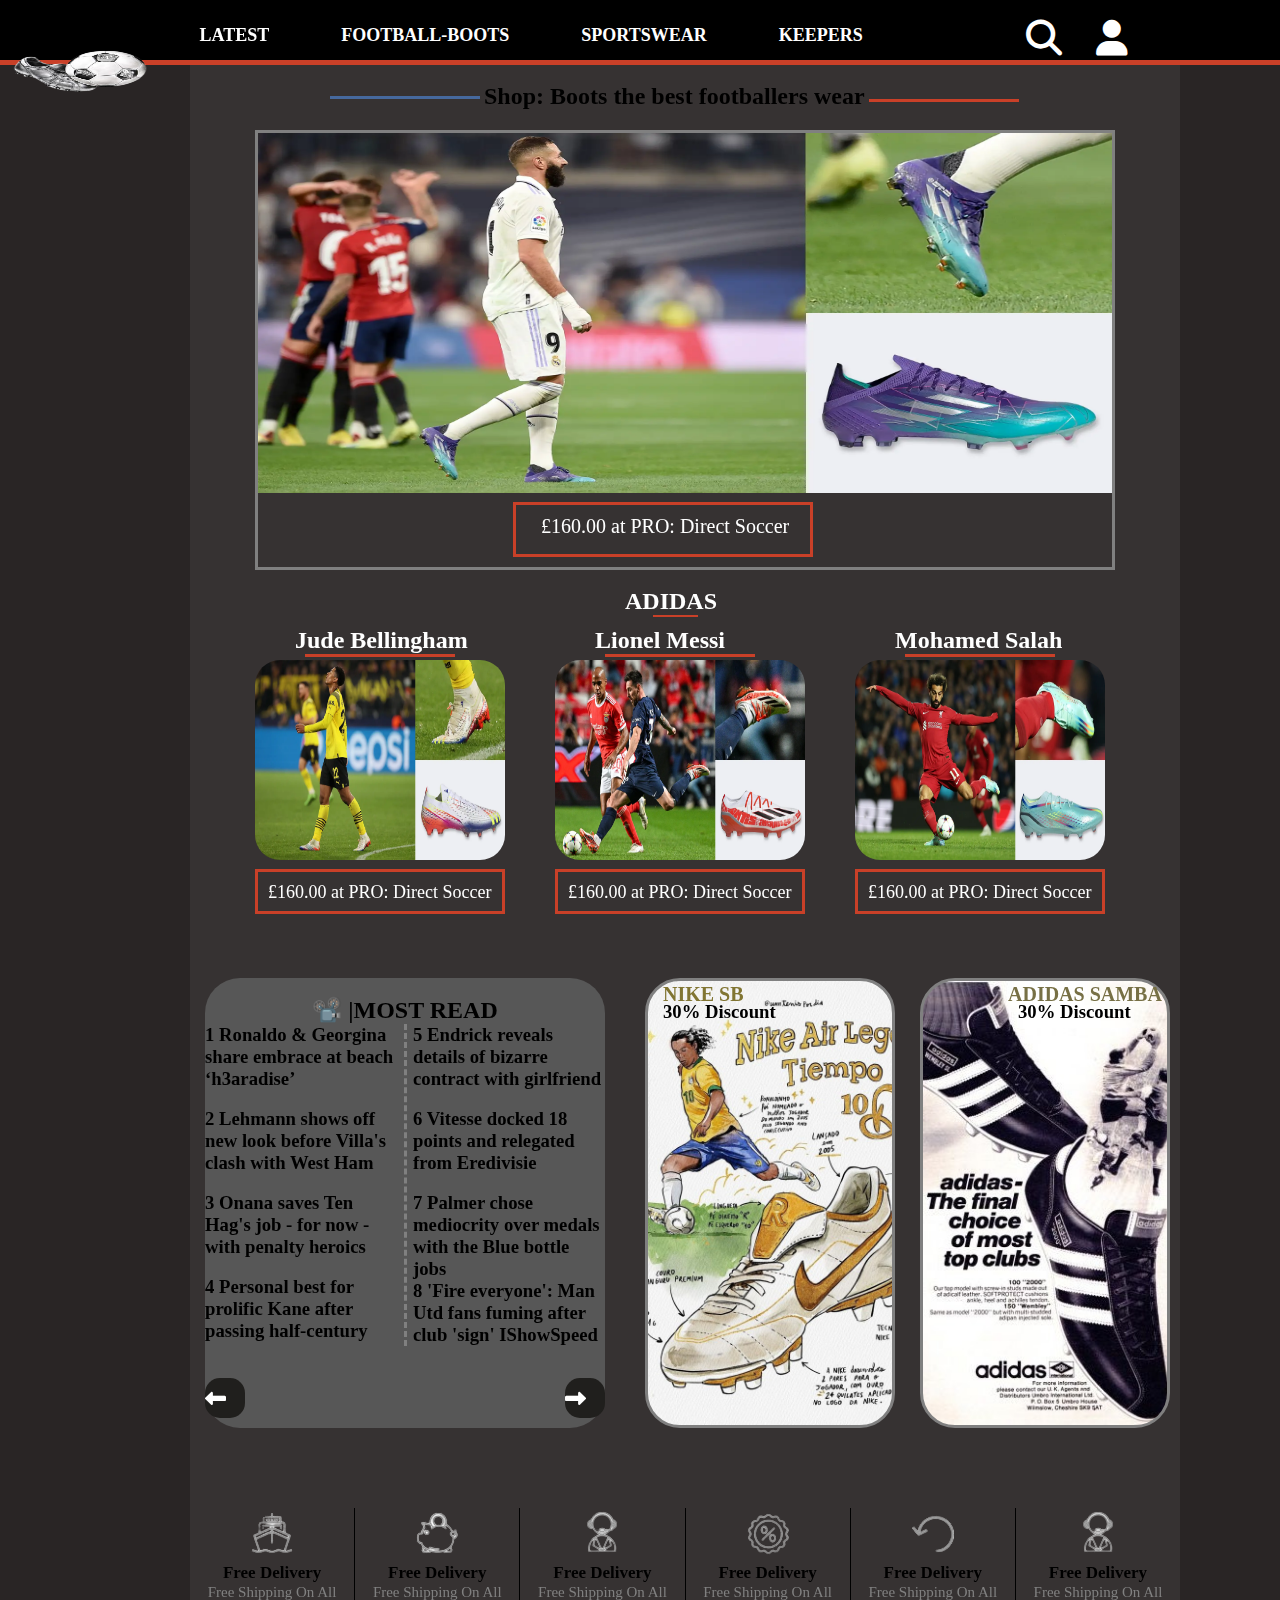
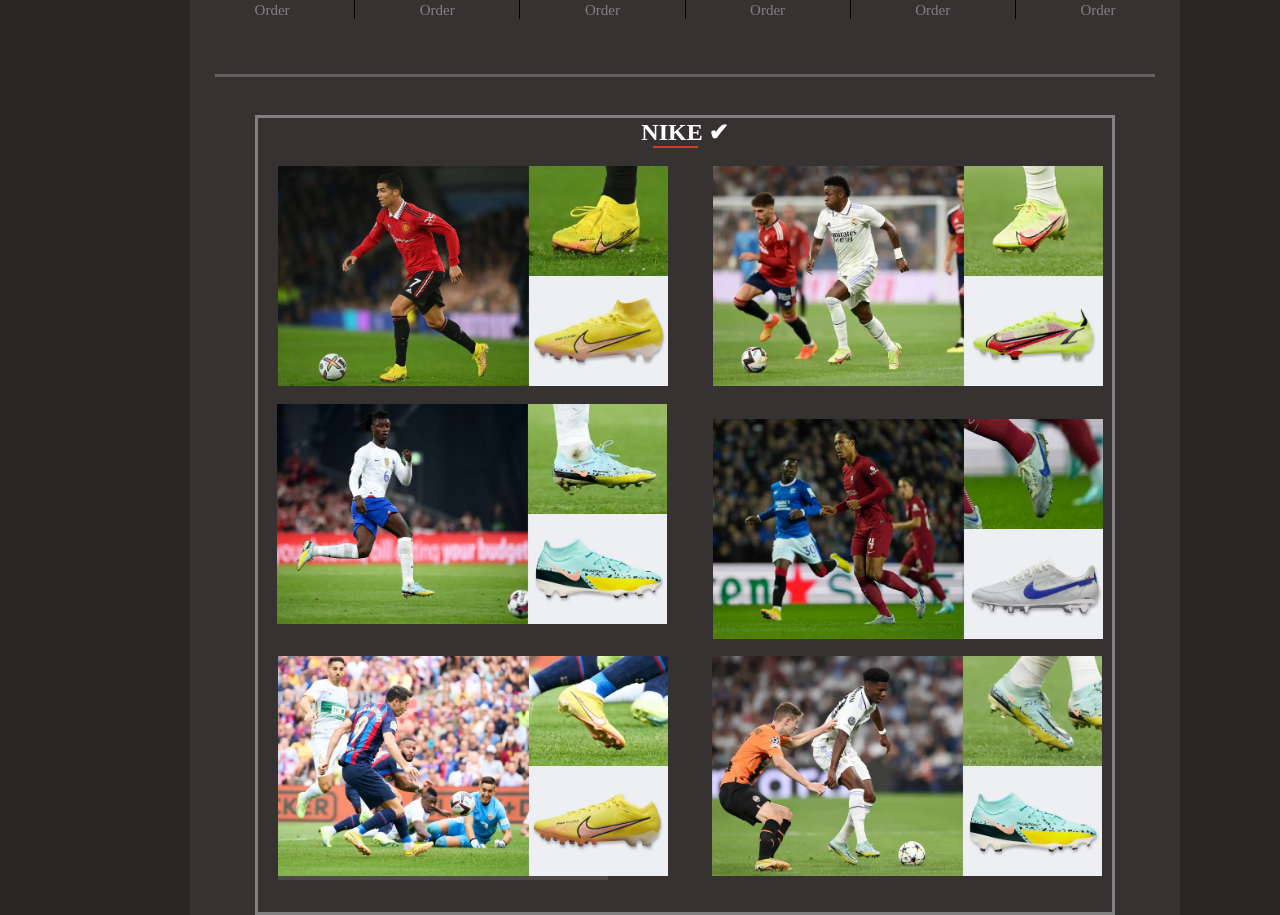
<file: index.html>
<!DOCTYPE html>
<html lang="en">
<html>
    <head>
        <link rel="stylesheet" href="css/stylesheet.css">
        <link rel="stylesheet" href="css/all.css">
    </head>
    <body>
        
     <header>
        <div class="containerl">
            <div class="header-content">
            <img class="imgs"  src="imagesp2/486fe4778c0edbe0fff3c2fb2a5f0b3d-removebg-preview.png" width="170" height="55"  alt="000">
            <nav>
            <ul class="list-unstyled">
                <li class="dropdown">
                <a class="link-item" href="000000"> LATEST</a>
                <div class="dropdown-menu">
                    <ul class="list-unstyled">
                        <li><a href="#">LEAGUES</a></li>
                        <li><a href="#"> Premier League </a></li>
                        <li><a href="#"> La Liga </a></li>
                        <li><a href="#"> Serie A </a></li>
                        <li><a href="#"> Bundesliga </a></li>
                    </ul>
                    <ul class="list-unstyled">
                        <li><a href="#">CLUBS</a></li>
                        <li><a href="#">Real Madrid</a></li>
                        <li><a href="#">Barcelona</a></li>
                        <li><a href="#">PSG</a></li>
                        <li><a href="#">Bayern Munich</a></li>
                    </ul>
                    <ul class="list-unstyled">
                        <li><a href="#">INTERNATIONAL</a></li>
                        <li><a href="#">Portugal</a></li>
                        <li><a href="#">Argentina</a></li>
                        <li><a href="#">Brazil</a></li>
                        <br>
                        <li><a href="#">France</a></li>
                    </ul>
                </div>
            </li>
             
            <li><a class="link-item" href="000000">FOOTBALL-BOOTS</a></li>
            <li><a class="link-item" href="000000">SPORTSWEAR</a></li>
           
            <li><a class="link-item" href="000000">KEEPERS</a></li>
            <li><a class="link-item dd" href="000000">SALE%</a></li>
        </nav>
        




            <div class="login">
                    <ul class="list-unstyled">
                        <li > <i class="fa fa-search fa-2x"></i></li>
                        <li> <i class="fa fa-user fa-2x"></i></li>
                        <li class="cart"> <i class="icon fa fa-cart-plus fa-2x"></i>Your Bag</li>
        </ul><!-- /list-unstyled -->
    </div> <!-- /login -->
        </div> <!-- header-content -->
    </div><!-- /container -->
     </header>
     <hr class="head">

     <div class="all">
        <br> 
        <div class="start"> </div>  <h2 class="f1">Shop: Boots the best footballers wear </h2>     <div class="end"></div>
     <section class="slider">
        <div class="container hover-lazy-felix">
        <img src="imagesp2/Karim_Benzema_-_adidas_X_Speedflow.1.webp" alt=" is image" width="360" height="360">
       </div> <!-- /container -->
       <div class="put">
       <a class="benz" href="00000">£160.00 at PRO: Direct Soccer</a>
    </div>
    </section> 
<br>
    <section class="adidas">
        <div class="contents">
    <h2 class="adidasv">ADIDAS</h2>
    <p class="mid"></p>
</div>
    <div class="parent">
    <div class="r1 gg">
        <h2 class="name-player">Jude Bellingham</h2>
        <div class="lines"></div>
        <div class="team-img">
        <img class="ff" src="imagesp2/Jude_Bellingham_-_Adidas_Predator_Edge.1_Low.webp" alt=" is image" width="250" height="200">
        <div class="team-icons">
            <a href="#"> <i class="icon fa fa-angle-right fa-2x"></i></a> 
         </div> <!-- team-icons -->
        </div>
        <div class="player">
            <a class="plays" href="00000">£160.00 at PRO: Direct Soccer</a>
            
         </div>
         
    </div>
    <div class="r2 gg">
        <h2 class="name-player">Lionel Messi</h2>
        <div class="lines"></div>
        <div class="team-img">
        <img class="ff" src="imagesp2/Lionel_Messi_-_adidas_X_Speedportal_Messi.1_Balon_Te_Adoro.webp" alt=" is image" width="250" height="200">
        <div class="team-icons">
            <a href="#"> <i class="icon fa fa-angle-right fa-2x"></i></a> 
         </div> <!-- team-icons -->
        </div>
        <div class="player">
            <a class="plays" href="00000">£160.00 at PRO: Direct Soccer</a>
         </div>
    </div>
    <div class="r3 gg">
        <h2 class="name-player">Mohamed Salah</h2>
        <div class="lines"></div>
        <div class="team-img">
        <img class="ff" src="imagesp2/Mohamed_Salah_-_adidas_X_Speedportal.1.webp" alt=" is image" width="250" height="200">
        <div class="team-icons">
            <a href="#"> <i class="icon fa fa-angle-right fa-2x"></i></a> 
         </div> <!-- team-icons -->
        </div>
        <div class="player">
            <a class="plays" href="00000">£160.00 at PRO: Direct Soccer</a>
         </div> 
    </div>
    <!-- <div class="r4 gg">
        <h2 class="name-player">Pedri</h2>
        <img class="ff" src="images p2/Pedri_-_adidas_Copa_Sense_.webp" alt=" is image" width="200" height="200">
        <div class="player">
       <a class="benz" href="00000">£160.00 at PRO: Direct Soccer</a>
    </div>
    </div> -->
</div>
    </section>
    <!-- <br> -->
    <section class="place">
        <!-- <br> -->
        <div class="book1">
            <br>
         <h2 class="text">📽️ |MOST READ
           </h2>
       
         <div class="kalam">
         <h3> 1
             Ronaldo & Georgina share embrace at beach ‘h3aradise’</h3>
           <br>
           <h3> 2
            Lehmann shows off new look before Villa's clash with West Ham</h3>
            <br>
            <h3> 3
            Onana saves Ten Hag's job - for now - with penalty heroics</h3>
            <br>
            <h3>4
            Personal best for prolific Kane after passing half-century</h3>
            <!-- <br> -->
            <h3> 5
            Endrick reveals details of bizarre contract with girlfriend</h3>
            <br>
            <h3> 6
            Vitesse docked 18 points and relegated from Eredivisie</h3>
            <br>
            <h3> 7
            Palmer chose mediocrity over medals with the Blue bottle jobs</h3>
            
            <h3> 8
            'Fire everyone': Man Utd fans fuming after club 'sign' IShowSpeed</h3>
        </div>
        <div class="team-icons2">
           <a href="#">  <i class="fa-solid fa-left-long"></i></a>
            
         </div> <!-- team-icons -->
         <div class="team-icons3">
            <a href="#"> <i class="fa-solid fa-right-long"></i></a> 
            
         </div> <!-- team-icons -->
        </div>
        <div class="book2">
            <div class="discount-item-info">
                <h3 class="open">30% Discount</h3>
                <h2 class="close">NIKE SB </h2>
            </div> <!-- ./discount-item-info -->
        </div>
        <div class="book3">
            <div class="discount-item-info">
                <h3 class="open2">30% Discount</h3>
                <h2 class="close2">ADIDAS SAMBA</h2>
            </div> <!-- ./discount-item-info -->
        </div>
    </section>
    <!-- <br> -->
    
    <div class="sprites">
        <div class="sprite-item" style="position: relative;">
            <div class="sprite-icon sprite-icon-1" ></div>
            <div class="sprite-info">
                <h3  class="" style="position: relative;">Free Delivery </h3>
                <span>Free Shipping On All Order</span>
            </div> <!-- ./sprite-info -->
        </div> <!-- ./sprite-icon -->
        <div class="sprite-item">
            <div class="sprite-icon sprite-icon-2"></div>
            <div class="sprite-info">
                <h3>Free Delivery</h3>
                <span>Free Shipping On All Order</span>
            </div> <!-- ./sprite-info -->
        </div> <!-- ./sprite-icon -->
        <div class="sprite-item">
            <div class="sprite-icon sprite-icon-3"></div>
            <div class="sprite-info">
                <h3>Free Delivery</h3>
                <span>Free Shipping On All Order</span>
            </div> <!-- ./sprite-info -->
        </div> <!-- ./sprite-icon -->
        <div class="sprite-item">
            <div class="sprite-icon sprite-icon-4"></div>
            <div class="sprite-info">
                <h3>Free Delivery</h3>
                <span>Free Shipping On All Order</span>
            </div> <!-- ./sprite-info -->
        </div> <!-- ./sprite-icon -->
        <div class="sprite-item" >
            <div class="sprite-icon sprite-icon-5" >
            </div>
            <div class="sprite-info">
                <h3>Free Delivery</h3>
                <span>Free Shipping On All Order</span>
            </div> <!-- ./sprite-info -->
        </div> <!-- ./sprite-icon -->
            <div class="sprite-item" >
                <div class="sprite-icon sprite-icon-6" >
                </div>
                <div class="sprite-info">
                    <h3>Free Delivery</h3>
                    <span>Free Shipping On All Order</span>
                </div> <!-- ./sprite-info -->
               </div> <!-- ./sprite-icon -->
    </div>
    <hr class="head2">
<br>
<section class="nike">
    <div class="contents">
        <h2 class="nikev"> NIKE ✔</h2>
        <p class="mid"></p>
    </div>
   
   
    <br>
  <section class="s1">
    <div class="front1">

    </div> 
    <div class="back1">
       
        <h3> Cristiano Ronaldo </h3>
        <h4> Nike Zoom Mercurial Superfly 9 </h4>
        <img src="imagesp2/459736e53c0be2c3f3c49c2dd98316a1.jpg" alt="3" width="330" height="180">

    </div>
  </section>
   
  <div class="div2">
    <div class="front2">

    </div> 
    <div class="back2">
        
        <h3> Vinicius Jr. </h3>
        <h4> Nike Mercurial Vapor 14 Elite  </h4>
        <img src="imagesp2/0a086531cc4c8f35bfec162e8bc3202f.jpg" alt="3" width="330" height="180">
    </div>
  </div>
  
   
  <div class="div3">
    <div class="front3">

    </div> 
    <div class="back3">
        
        <h3> Eduardo Camavinga </h3>
         <h4> Nike Phantom GT2 Elite </h4>
         <img src="imagesp2/f39c02e0d07ecb9c1d2e00e2bbf8526c.jpg" alt="3" width="330" height="180">
    </div>
</div>

  <!-- <div class="div4">
    <div class="front4">

    </div> 
    <div class="back4">
       
        <h3> Ruben Dias </h3>
        <h4> Nike Phantom GT2 Elite </h4>
        <img src="imagesp2/dc942ad6ea03626b8452fa83c9b39441.jpg" alt="3" width="330" height="180">
    </div>
  </div> -->

  <div class="div5">
    <div class="front5">

    </div> 
    <div class="back5">
        
        <h3> Virgil Van Dijk </h3>
        <h4>  Nike Tiempo Legend 9 Elite MI </h4>
        <img src="imagesp2/5f37c2c845bf348251ebcd08505559ee.jpg" alt="3" width="330" height="180">
    </div>
  </div>

  <!-- <div class="div6">
    <div class="front6">

    </div> 
    <div class="back6">
        
        <h3> Harry Kane </h3>
        <h4> Nike Phantom GT2 Elite  </h4>
        <img src="imagesp2/18e817f9d123e5cccf48fe4be9f53539.jpg" alt="3" width="330" height="180">
    </div>
  </div> -->

  <section class="div7">
    <div class="front7">

    </div> 
    <div class="back7">
        
        <h3> Robert Lewandowski </h3>
        <h4> Nike Zoom Mercurial Vapor 15 </h4>
        <img src="imagesp2/s-l1600_55ca22a4-3002-4975-92d8-0fe941d0eb11.webp" alt="3" width="330" height="180">
    </div>
  </section>

  <div class="div8">
    <div class="front8">

    </div> 
    <div class="back8">
       
        <h3> Aurelien Tchouameni </h3>
        <h4> Nike Phantom GT2 DF Elite </h4>
        <img src="imagesp2/29f8879df838295541f882e82a251ab0.jpg" alt="3" width="330" height="180">
    </div>
  </div>
</section>



</div><!-- /all -->
    </body>
</html>
</file>
<file: css/stylesheet.css>
* {
    margin:0;
    padding:0;
    box-sizing: border-box;
}

header {
    width: 100%;
    height: 60px;
    background-color: black;
}
body{
   
    background-color: rgb(41, 37, 37);
    perspective: 700px; 
    font-family: 'Times New Roman', Times, serif;
}
.all{
    position: absolute;
    background-color:rgb(54, 50, 50) ;
    margin-left: 190px;
    /* top: 75px; */
    width: 990px;
    height: 2450px;
    
}
.containerl {
    /* width: 80%; */
    margin: auto;
}
.imgs{
    position: relative;
    
}
.dd{
    position: relative;
    /* left: 780px; */
    bottom: 71.5px;
    top: -1px;
}
.header-content nav ul li .dd{
    color: red;
}
.cart{
    top: -1px;
    position: relative;
    bottom: 65px;
    /* left: 130px; */
}
.list-unstyled {
    list-style: none;
}
a {
    text-decoration: none;
}
.list-unstyled li{
    list-style: none;
    font-size: large;
    display: inline-block;
    
    margin: 15px 15px;
}
.list-unstyled{
    float: right; 
}
.list-unstyled li a{
    /* color: aliceblue; */
    text-decoration: none;
    color: white;
}
.header-content{
    display: flex;
    justify-content: space-between;
    align-items: center;
}
/* .header-content img{
flex: 1;
max-width: 150px;
}
.header-content nav{
flex:3;
text-align: center;
}
.header-content  .login{
flex:1;
text-align: right;
} */
/* .header-content ul li {
    display: inline-block;
} */

.header-content nav ul li .link-item {
    position: relative;
    padding: 10px 19px;
    display: block;
    font-weight: bold;
    position: relative;
}
.header-content nav ul li .link-item:before,
.header-content nav ul li .link-item:after{
content:"";
position: absolute;
border-style: solid; 
left: 0;
top:0; 
transition: transform 0.2s;
}
.header-content nav ul li .link-item:before{
    border-width: 0 2px;
    height: 100%; 
    width: 95%;
    transform: scale3d(1,0,1);
    color: rgb(201, 64, 40);
}
.header-content nav ul li .link-item:hover:before{
 transform: scale3d(1,1,1);
}
.header-content nav ul li .link-item:after{
border-width: 2px 0;
height: 91%; 
width: 98%;
transform: scale3d(0,1,1);
transform-origin: left;
color: rgb(201, 64, 40);
}
.header-content nav ul li .link-item:hover:after{
 transform: scale3d(1,1,1);
 transition-delay: .2s;
}
.dropdown{
    z-index: 100;
    position: relative;
    }
    .dropdown-menu{
        z-index: 100;
        position: absolute;
        width: 550px;
        border: 2px solid ;
        background-color: #585747;
        columns: 3px 3;
        padding: 15px;
        margin-top: 5px;
        transform: scale(0);
        transition: transform 0.5s , visibility .5s;
        opacity: 0;
        visibility: hidden;
    }
    .dropdown:hover .dropdown-menu{
        z-index: 100;
        transform: scale(1);
        visibility: visible;
        opacity: 1;
    }
    .dropdown-menu ul{
        z-index: 100;
        display: table-cell;
        text-align: left;
    }
    .dropdown-menu ul li:first-child a {
        display: block;
        border-bottom: 1px dotted ;
        margin-bottom: 10px;
    }
    .dropdown-menu ul li {
        z-index: 100;
        line-height: 1.7;
    }
section.slider img {
    
    /* padding-left: 135px ; */
    /* padding-right: 135px; */
    width: 100%;
}
section.slider{
    position: relative;
    left: 65px;
  top: 20px;
    width: 860px;
    height: 440px;
    border: solid grey;
}
 
.put{
  
    width: 300px;
    height: 55px;
    position: relative;
    top: 5px;
    border: solid  rgb(201, 64, 40);
    left: 255px;
}
.benz{
    position: relative;
    margin: auto;
    text-align: center;
    font-size: 20px;
    top: 10px;
    left: 25px;
    color: white;
}
i{
    color: white;
    font-size: 2px;
    cursor: pointer;
}
.head{
    width: 100%;
    height: 5px;
    margin: auto;
    /* margin: 5px  620px 20px 620px; */
    background-color: rgb(201, 64, 40);
    border: 0px;
}
.login .list-unstyled li {
    color: white;
}
.start{
    width: 150px;
    height: 3px;
    margin: auto;
    margin-left: 140px;
    background-color: rgb(70, 105, 158);
    border: 0px;
    margin-bottom: 5px;
    display: inline-block;
    
}
.end{
    width: 150px;
    height: 3px;
    margin: auto;
    /* margin-left: 15px; */
    background-color: rgb(201, 64, 40);
    border: 0px;
    display: inline-block;
    margin-bottom: 2.5px;
    
}
.f1{
    display: inline-block;
    position: relative;
}
section.adidas{
    position: relative;
    left: 65px;
  top: 20px;
    width: 860px;
    height: 390px;
    /* border: solid grey; */
   
}
.team-icons {
    position: absolute;

    top: 0;
    left: 0;
    bottom: 0;
    right: 0;

    background-color: rgba(43, 31, 31, 0.2);

    opacity: 0;
    visibility: hidden;
    transition: 2s ;
}

.gg:hover  .team-icons {
    opacity: 1;
    visibility: visible ;
}


.team-icons a {
    display: block;
    width: 40px;
    height: 40px;
    background-color:  rgb(201, 64, 40);
    color: #fff;
    margin-left: auto ;
    margin-top: 300px;

}
.team-icons  a  i {
    line-height: 40px;
    font-size: 21px;
    
}
/*  */
 .gg:hover::after  {
    width: 100%;
    height: 100%;

    opacity: 0.5 ;
 }

.parent{
    position: relative;
    display: flex;
    justify-content: space-between;
    top: 10px;
}
.mid{
    position: relative;
    right: 10px;
    display: block;
    width: 45px;
    height: 2px;
    margin: auto;
    /* margin: 5px  385px 20px 385px; */
    background-color: rgb(201, 64, 40);
    border: 0px;
    transition: width 0.7s;
}
.contents:hover .mid{
    width: 100px;
}
/* .contents:hover{
    transition: width .5s;
} */
.adidasv{
    margin-left: 370px;
    color: white;
   
}
.adidasv:hover{
    color: #000;
}
.nikev{
    text-align: center;
    margin: auto;
}
.nikev:hover{
    
    color: #000;
}
.gg{
    /* border: dotted grey; */
    border-radius: 35px;
    height: 350px;
    position: absolute;
}
.r2{
    left: 300px;
}
.r3{
    left: 600px;
}
.ff{
    border-radius: 25px;
}
.player{
    width: 250px;
    height: 45px;
    position: relative;
    top: 5px;
    border: solid  rgb(201, 64, 40);
    /* left: 255px; */
}
.lines{
    width: 150px;
    height: 3px;
    margin: auto;
    /* margin-left: 20px; */
    background-color: rgb(201, 64, 40);
    border: 0px;
    margin-bottom: 3px;
    bottom: 2px;
   
}
.name-player{
    margin-left: 40px;
    color: white;
}
.plays{
    position: relative;
    margin: auto;
    text-align: center;
    font-size: 18px;
    top: 10px;
    left: 10px;
    color: white;
}

section.nike{
    position: relative;
    left: 65px;
  top: 20px;
    width: 860px;
    height: 800px;
    border: solid grey;
   
}

.r5{
    width: 50px;
    height: 3px;
    margin: auto;
    margin: 5px  380px 20px 395px;
    background-color: rgb(201, 64, 40);
    border: 0px;
}
.s1 , .front1 , .back1 {
    width: 390px;
    height: 220px;
}
.front1{
    z-index: 1;
    background-image: url(../imagesp2/Cristiano_Ronaldo_-_Nike_Zoom_Mercurial_Superfly_9.webp);
    background-size: cover;
    backface-visibility: hidden;
    position: absolute;
}
.s1{
    position: relative;
    transform-style: preserve-3d;
    transition: all 2s;
    margin-left: 20px;
    float: left;
}
.back1{
    /* color: aliceblue; */
    background-color: rgba(177, 169, 169 , 0.2);
    position: absolute; 
    transform: rotateY(180deg);
    text-align: center;
    margin: auto;
}
.s1:hover{
    transform: rotateY(180deg);
}
.div2 , .front2 , .back2 {
    width: 390px;
    height: 220px;
}
.front2{
    z-index: 1;
   
    background-image: url(../imagesp2/Vinicius_Jr._-_Nike_Mercurial_Vapor_14_Elite.webp);
    background-size: cover;
    backface-visibility: hidden;
    position: absolute;
}
.div2{
    position: relative;
    transform-style: preserve-3d;
    transition: all 2s;
    margin-left: 45px;
    float: left;
}
.back2{
    /* color: aliceblue; */
    /* background-color:#B0926A; */
    background-color: rgba(177, 169, 169 , 0.2);
    position: absolute; 
    transform: rotateY(180deg);
    text-align: center;
    margin: auto;
}
.div2:hover{
    transform: rotateY(180deg);
}
h1{
    margin: auto;
    text-align: center;
}
.div3 , .front3 , .back3 {
    width: 390px;
    height: 220px;
    top:9px;
    right: 13px;
}
.front3{
    z-index: 1;
    background-image: url(../imagesp2/Eduardo_Camavinga_-_Nike_Phantom_GT2_Elite.webp);
    background-size: cover;
    backface-visibility: hidden;
    position: absolute;
    
}
.div3{
    position: relative;
    transform-style: preserve-3d;
    transition: all 2s;
    margin-left: 45px;
    float: left;
}
.back3{
    /* color: aliceblue; */
    background-color: rgba(177, 169, 169 , 0.2);
    position: absolute; 
    transform: rotateY(180deg);
    text-align: center;
    margin: auto;
}
.div3:hover{
    transform: rotateY(180deg);
}

.div4 , .front4 , .back4 {
    width: 390px;
    height: 220px;
}
.front4{
    z-index: 1;
    background-image: url(../imagesp2/Ruben_Dias_-_Nike_Phantom_GT2_Elite.webp);
    background-size: cover;
    backface-visibility: hidden;
    position: absolute;
   
}
.div4{
    position: relative;
    transform-style: preserve-3d;
    transition: all 2s;
    margin-left: 45px;
    float: left;
    bottom: 203px;
    left: 409px;
}
.back4{
    /* color: aliceblue; */
    background-color: rgba(177, 169, 169 , 0.2);
    position: absolute; 
    transform: rotateY(180deg);
    text-align: center;
    margin: auto;
}
.div4:hover{
    transform: rotateY(180deg);
}

.div5 , .front5 , .back5 {
    width: 390px;
    height: 220px;
}
.front5{
    z-index: 1;
    background-image: url(../imagesp2/Virgil_Van_Dijk_-_Nike_Tiempo_Legend_9_Elite_MI.webp);
    background-size: cover;
    backface-visibility: hidden;
    position: absolute;
}
.div5{
    position: relative;
    transform-style: preserve-3d;
    transition: all 2s;
    margin-left: 20px;
    float: left;
    margin-top: 20px;
    top:13px;
    
}
.back5{
    /* color: aliceblue; */
    background-color: rgba(177, 169, 169 , 0.2);
    position: absolute; 
    transform: rotateY(180deg);
    text-align: center;
    margin: auto;
}
.div5:hover{
    transform: rotateY(180deg);
}


.div6 , .front6 , .back6 {
    width: 390px;
    height: 220px;
}
.front6{
    z-index: 1;
    background-image: url(../imagesp2/Harry_Kane_-_Nike_Phantom_GT2_Elite.webp);
    background-size: cover;
    backface-visibility: hidden;
    position: absolute;
}
.div6{
    position: relative;
    transform-style: preserve-3d;
    transition: all 2s;
    margin-left: 45px;
    float: left;
    margin-top: 30px;
    bottom: 238px;
    right: 25px;
}
.back6{
    /* color: aliceblue; */
    background-color: rgba(177, 169, 169 , 0.2);
    position: absolute; 
    transform: rotateY(180deg);
    text-align: center;
    margin: auto;
}
.div6:hover{
    transform: rotateY(180deg);
}


.div7 , .front7 , .bac7 {
    width: 390px;
    height: 220px;
}
.front7{
    z-index: 1;
    background-image: url(../imagesp2/Robert_Lewandowski_-_Nike_Zoom_Mercurial_Vapor_15.webp);
    background-size: cover;
    backface-visibility: hidden;
    position: absolute;
}
.div7{
    position: relative;
    transform-style: preserve-3d;
    transition: all 2s;
    margin-left: 45px;
    float: left;
    margin-top: 30px;
    right: 25px;
    /* bottom: 250px; */
}
.back7{
  /* color: aliceblue; */
  background-color: rgba(177, 169, 169 , 0.2);
  position: absolute; 
  transform: rotateY(180deg);
  text-align: center;
  margin: auto;
}
.div7:hover{
    transform: rotateY(180deg);
}


.div8 , .front8 , .back8 {
    width: 390px;
    height: 220px;
}
.front8{
    z-index: 1;
    background-image: url(../imagesp2/Aurelien_Tchouameni_-_Nike_Phantom_GT2_DF_Elite.webp);
    background-size: cover;
    backface-visibility: hidden;
    position: absolute;
}
.div8{
    position: relative;
    transform-style: preserve-3d;
    transition: all 2s;
    margin-left: 45px;
    float: left;
    margin-top: 30px;
    bottom: 250px;
    left: 409px ;
}
.back8{
    /* color: aliceblue; */
    background-color: rgba(177, 169, 169 , 0.2);
    position: absolute; 
    transform: rotateY(180deg);
    text-align: center;
    margin: auto;
}
.div8:hover{
    transform: rotateY(180deg);
}
.nikev{
    color: white;
}
section.place{
   
    position: relative;
    left: 15px;
  top: 20px;
    width: 1000px;
    height: 550px;
    /* border: solid grey; */
}
.text{
    margin: auto;
    text-align: center;
}
.book1{
    border-radius: 35px;
width: 400px;
height: 450px;
/* border: solid grey; */
float: left;
background-color: #575757;
/* background-color: #616166; */
}
.discount-item-info{
    position: absolute;
    top:20px;
    left: 15px;
}

.discount-item-info h2{
    font-size: 20px;
}

.book2{
    border-radius: 35px;
    position: relative;
    width: 250px;
    height: 450px;
    border: solid grey;
    float: left;
    left: 30px;
     background-image: url(..//imagesp2/de70bc2ec2d32cb891acffe66b0f8ec9.jpg);
    background-size: cover;
    margin:0 10px;
    transition: transform 0.5s;
}

.book2:hover{
    transform: scale(1.1);
}
.book3{
    border-radius: 35px;
    position: relative;
    left: 50px;
    width: 250px;
    height: 450px;
    border: solid grey;
    float: left;
    background-image: url(../imagesp2/67d8c9f44b66bd78841a22d2573db7db.jpg);
    background-size: cover;
    margin:0 -5px;
    transition: transform 0.5s;
}

.book3:hover{
    transform: scale(1.1);
}


.kalam{
   columns: 30px 2;
    column-rule: 3px dashed grey;
}
.team-icons2 {
    position: absolute;

    top: 400px;
    left: 0;
    bottom: 0;
    right: 600px;

    /* background-color: rgba(43, 31, 31, 0.2); */

    /* opacity: 0;
    visibility: hidden;
    transition: 2s ; */
}
.team-icons2 a {
    display: inline-block;
    width: 40px;
    height: 40px;
    background-color:  #201f1d;
    color: #fff;
    border-radius: 15px;
    margin-left: auto ;
    /* margin-top: 400px; */
   /* margin-right: 600px; */
}
.team-icons2 a:hover {
    display: inline-block;
    width: 40px;
    height: 40px;
    background-color:  #050505;
    color: #000000;
    border-radius: 15px;
    margin-left: auto ;
    /* margin-top: 400px; */
   /* margin-right: 600px; */
}
.team-icons3 a:hover {
    display: inline-block;
    width: 40px;
    height: 40px;
    background-color:  #050505;
    color: #000000;
    border-radius: 15px;
    margin-left: auto ;
    /* margin-top: 400px; */
   /* margin-right: 600px; */
}
.team-icons2  a  i {
    line-height: 40px;
    font-size: 21px;
    
}
.team-icons3 {
    position: absolute;

    top: 400px;
    left: 360px;
    bottom: 0;
    right: 0;

    /* background-color: rgba(43, 31, 31, 0.2); */

    /* opacity: 0;
    visibility: hidden;
    transition: 2s ; */
}
.team-icons3 a {
    display: inline-block;
    border-radius: 15px;
    width: 40px;
    height: 40px;
    background-color:  #201f1d;
    color: #fff;
    margin-left: auto ;
    /* margin-top: 400px;
    
     margin-left: 360px; */
}
.team-icons3  a  i {
    line-height: 40px;
    font-size: 21px;
    
}
.open{
    position: relative;
   
}
.close{
    position: relative;
    bottom: 40px;
    color: #817532;
}
.open2{
    position: relative;
    left: 80px;
}
.close2{
    position: relative;
    left: 70px;
    bottom: 40px;
    color: #777045;
}
.sprites {
    display:flex;
    margin-bottom: 55px;
}
.sprite-item{
 
    text-align: center;
    border-right: 1px solid ;
}
.sprite-item:last-child{
    border:0;
}
.sprite-info h3{
    font-size: 17px;
}
.sprite-info span{
    color: gray;
    font-size: 15px;
}
.sprite-icon{
    background-image: url(../imagesp2/WhatsApp_Image_2024-04-24_at_00.16.11_f356b2df-removebg-preview\ \(1\).png);
    height: 55px;
    background-repeat: no-repeat;
}
.sprite-icon-1{
background-position: center 5px;
transition: all .5s;
}
.sprite-item:hover .sprite-icon-1{
    background-position: center -86px;
}
.sprite-icon-2{
background-position: center -180px;
transition: all .5s;
}
.sprite-item:hover .sprite-icon-2{
    background-position: center -273px;
}
.sprite-icon-3{
background-position: center -366px;
transition: all .5s;
}
.sprite-item:hover .sprite-icon-3{
    background-position: center -455px;
}
.sprite-icon-4{
background-position: center -549px;
transition: all .5s;
 }
 .sprite-item:hover .sprite-icon-4{
    background-position: center -639px;
}
.sprite-icon-5{
background-position: center -734px;
transition: all .5s;
}
.sprite-item:hover .sprite-icon-5{
    background-position: center -826px;
}
.sprite-icon-6{
    background-position: center -366px;
    transition: all .5s;
    }
.sprite-item:hover .sprite-icon-6{
     background-position: center -455px;
 }
 .head2{
    width: 95%;
    height: 3px;
    margin: auto;
    /* margin: 5px  620px 20px 620px; */
    background-color: rgb(100, 99, 89);
    border: 0px;
}
</file>
